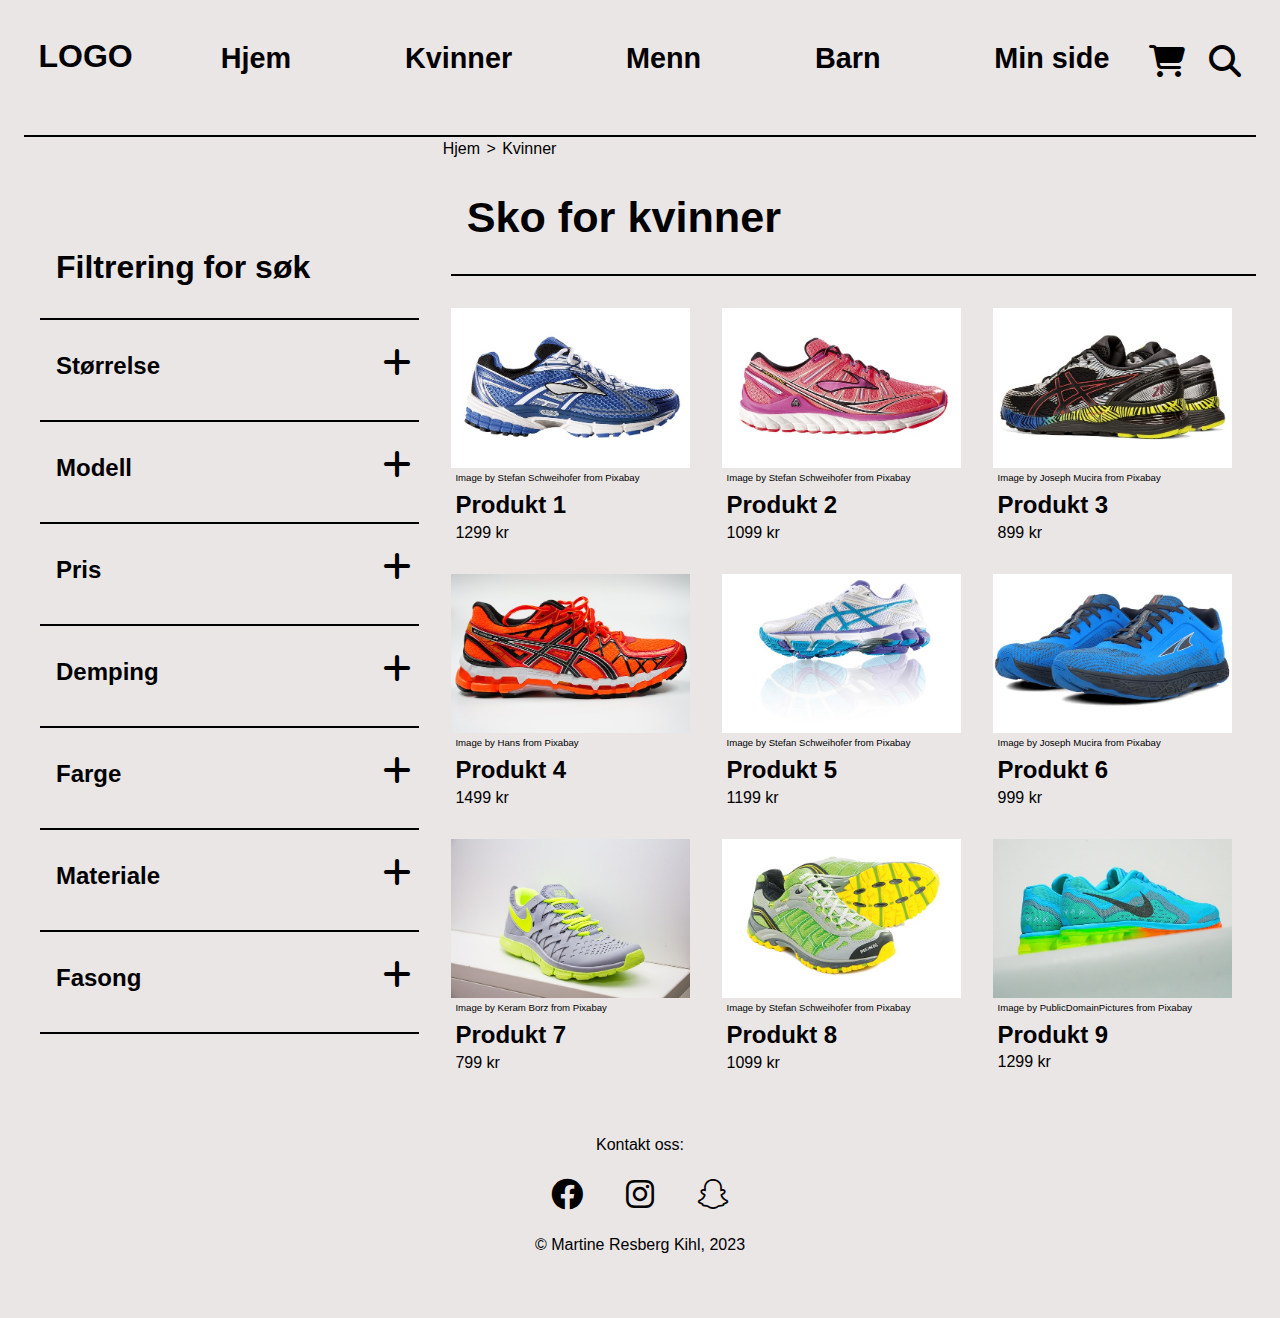
<file: kategori1.html>
<!DOCTYPE html>
<html lang="nb">
    <head>
        <meta name="viewport" content="width=device-width, initial-scale= 1.0">
        <meta charset="UTF-8">
        <title>Kategoriside Turskobutikken</title>
        <link href="css/font/css/fontawesome.css" rel="stylesheet">
        <link href="css/font/css/brands.css" rel="stylesheet">
        <link href="css/font/css/solid.css" rel="stylesheet">
        <link href="css/style.css" rel="stylesheet">
    </head>
    <body>
        <div id="grid-kategori-layout">
            <!--Headeren er lik på alle sidene.-->
            <header class="linje">
                <span>
                    <a href="index.html">LOGO</a>
                </span>
                <nav>
                    <ul class="navigasjonsliste">
                        <li><a href="#"><i class="fa-solid fa-magnifying-glass fa-2xl"></i></a></li>
                        <li class="handlekurv"><a href="#"><i class="fa-solid fa-cart-shopping fa-2xl"></i></a></li>
                        <li class="hamburger"><a href="#"><i id="hamburgerikon" class="fa-solid fa-bars fa-2xl"></i></a>
                            <ul class="menypunkter">
                                <li><a href="index.html">Hjem</a></li>
                                <li><a href="kategori1.html">Kvinner</a></li>
                                <li><a href="#">Menn</a></li>
                                <li><a href="#">Barn</a></li>
                                <li><a href="#">Min side</a></li>
                                <li id="handlekurv-tekst"><a href="#">Handlekurv</a></li>
                            </ul>
                        </li>
                    </ul>
                </nav>
            </header>
            <main>
                <section class="breadcrumb">
                    <a href="index.html">Hjem</a>
                    <p>></p>
                    <a href="kategori1.html">Kvinner</a>
                </section>
                <section>
                    <h1>Sko for kvinner</h1>
                    <article>
                        <a href="produkt.html"><img src="img/product-1.jpg" alt="En blå joggesko"></a>
                        <p class="bildekilde">Image by <a href="https://pixabay.com/no/users/stux-12364/?utm_source=link-attribution&utm_medium=referral&utm_campaign=image&utm_content=371625">Stefan Schweihofer</a> from <a href="https://pixabay.com/no//?utm_source=link-attribution&utm_medium=referral&utm_campaign=image&utm_content=371625">Pixabay</a></p>
                        <h2><a href="produkt.html">Produkt 1</a></h2>
                        <p>1299 kr</p>
                    </article>
                    <article>
                        <img src="img/product-2.jpg" alt="En rosa joggesko">
                        <p class="bildekilde">Image by <a href="https://pixabay.com/no/users/stux-12364/?utm_source=link-attribution&utm_medium=referral&utm_campaign=image&utm_content=371624">Stefan Schweihofer</a> from <a href="https://pixabay.com/no//?utm_source=link-attribution&utm_medium=referral&utm_campaign=image&utm_content=371624">Pixabay</a></p>
                        <h2>Produkt 2</h2>
                        <p>1099 kr</p>
                    </article>
                    <article>
                        <img src="img/product-3.jpg" alt="Et par grå, blå og gule joggesko">
                        <p class="bildekilde">Image by <a href="https://pixabay.com/users/webtechexperts-10518280/?utm_source=link-attribution&utm_medium=referral&utm_campaign=image&utm_content=5351330">Joseph Mucira</a> from <a href="https://pixabay.com//?utm_source=link-attribution&utm_medium=referral&utm_campaign=image&utm_content=5351330">Pixabay</a></p>
                        <h2>Produkt 3</h2>
                        <p>899 kr</p>
                    </article>
                    <article>
                        <img src="img/product-4.jpg" alt="En rød joggesko">
                        <p class="bildekilde">Image by <a href="https://pixabay.com/users/hans-2/?utm_source=link-attribution&utm_medium=referral&utm_campaign=image&utm_content=1024981">Hans</a> from <a href="https://pixabay.com//?utm_source=link-attribution&utm_medium=referral&utm_campaign=image&utm_content=1024981">Pixabay</a></p>
                        <h2>Produkt 4</h2>
                        <p>1499 kr</p>
                    </article>
                    <article>
                        <img src="img/product-5.jpg" alt="En blå og hvit joggesko">
                        <p class="bildekilde">Image by <a href="https://pixabay.com/users/stux-12364/?utm_source=link-attribution&utm_medium=referral&utm_campaign=image&utm_content=321199">Stefan Schweihofer</a> from <a href="https://pixabay.com//?utm_source=link-attribution&utm_medium=referral&utm_campaign=image&utm_content=321199">Pixabay</a></p>
                        <h2>Produkt 5</h2>
                        <p>1199 kr</p>
                    </article>
                    <article>
                        <img src="img/product-6.jpg" alt="Et par blå joggesko">
                        <p class="bildekilde">Image by <a href="https://pixabay.com/users/webtechexperts-10518280/?utm_source=link-attribution&utm_medium=referral&utm_campaign=image&utm_content=5351339">Joseph Mucira</a> from <a href="https://pixabay.com//?utm_source=link-attribution&utm_medium=referral&utm_campaign=image&utm_content=5351339">Pixabay</a></p>
                        <h2>Produkt 6</h2>
                        <p>999 kr</p>
                    </article>
                    <article>
                        <img src="img/product-7.jpg" alt="En grå og grønn joggesko">
                        <p class="bildekilde">Image by <a href="https://pixabay.com/users/keram-257754/?utm_source=link-attribution&utm_medium=referral&utm_campaign=image&utm_content=346986">Keram Borz</a> from <a href="https://pixabay.com//?utm_source=link-attribution&utm_medium=referral&utm_campaign=image&utm_content=346986">Pixabay</a></p>
                        <h2>Produkt 7</h2>
                        <p>799 kr</p>
                    </article>
                    <article>
                        <img src="img/product-8.jpg" alt="Et par grønne og gule joggesko">
                        <p class="bildekilde">Image by <a href="https://pixabay.com/users/stux-12364/?utm_source=link-attribution&utm_medium=referral&utm_campaign=image&utm_content=629643">Stefan Schweihofer</a> from <a href="https://pixabay.com//?utm_source=link-attribution&utm_medium=referral&utm_campaign=image&utm_content=629643">Pixabay</a></p>
                        <h2>Produkt 8</h2>
                        <p>1099 kr</p>
                    </article>
                    <article>
                        <img src="img/product-9.jpg" alt="Et par blå og grønne joggesko">
                        <p class="bildekilde">Image by <a href="https://pixabay.com/users/publicdomainpictures-14/?utm_source=link-attribution&utm_medium=referral&utm_campaign=image&utm_content=316449">PublicDomainPictures</a> from <a href="https://pixabay.com//?utm_source=link-attribution&utm_medium=referral&utm_campaign=image&utm_content=316449">Pixabay</a></p>
                        <h2>Produkt 9</h2>
                        <p>1299 kr</p>
                    </article>
                </section>
            </main>
            <!--Valgte å sette filter-seksjonen i en <aside>-tagg:-->
            <aside>
                <h3><i class="fa-solid fa-arrow-down-wide-short fa-2xl"></i></h3>
                <section id="filter-section">
                    <h3>Filtrering for søk</h3>
                    <article id="first-filter" class="linje">
                        <p>Størrelse</p>
                        <i class="fa-solid fa-plus fa-2xl"></i>
                    </article>
                    <article class="linje">
                        <p>Modell</p>
                        <i class="fa-solid fa-plus fa-2xl"></i>
                    </article>
                    <article class="linje">
                        <p>Pris</p>
                        <i class="fa-solid fa-plus fa-2xl"></i>
                    </article>
                    <article class="linje">
                        <p>Demping</p>
                        <i class="fa-solid fa-plus fa-2xl"></i>
                    </article>
                    <article class="linje">
                        <p>Farge</p>
                        <i class="fa-solid fa-plus fa-2xl"></i>
                    </article>
                    <article class="linje">
                        <p>Materiale</p>
                        <i class="fa-solid fa-plus fa-2xl"></i>
                    </article>
                    <article class="linje">
                        <p>Fasong</p>
                        <i class="fa-solid fa-plus fa-2xl"></i>
                    </article>
                </section>
            </aside>
            <footer>
                <p>Kontakt oss:</p>
                <ul>
                    <li><a href="https://www.facebook.com/"><i class="fa-brands fa-facebook fa-2xl"></i></a></li>
                    <li id="instagram"><a href="https://www.instagram.com/"><i class="fa-brands fa-instagram fa-2xl"></i></a></li>
                    <li><a href="https://www.snapchat.com/"><i class="fa-brands fa-snapchat fa-2xl"></i></a></li>
                </ul>
                <p>© Martine Resberg Kihl, 2023</p>
            </footer>
        </div>
        <script>
            let x = document.querySelector(".menypunkter")

            document.getElementById("hamburgerikon").addEventListener("click", (e)=>{
                if(x.className === "menypunkter") {
                    x.className += " responsive"
                } else {
                    x.className = "menypunkter"
                }
            })
        </script>
    </body>
</html>
</file>
<file: css/font/css/brands.css>
/*!
 * Font Awesome Free 6.4.2 by @fontawesome - https://fontawesome.com
 * License - https://fontawesome.com/license/free (Icons: CC BY 4.0, Fonts: SIL OFL 1.1, Code: MIT License)
 * Copyright 2023 Fonticons, Inc.
 */
:root, :host {
  --fa-style-family-brands: 'Font Awesome 6 Brands';
  --fa-font-brands: normal 400 1em/1 'Font Awesome 6 Brands'; }

@font-face {
  font-family: 'Font Awesome 6 Brands';
  font-style: normal;
  font-weight: 400;
  font-display: block;
  src: url("../webfonts/fa-brands-400.woff2") format("woff2"), url("../webfonts/fa-brands-400.ttf") format("truetype"); }

.fab,
.fa-brands {
  font-weight: 400; }

.fa-monero:before {
  content: "\f3d0"; }

.fa-hooli:before {
  content: "\f427"; }

.fa-yelp:before {
  content: "\f1e9"; }

.fa-cc-visa:before {
  content: "\f1f0"; }

.fa-lastfm:before {
  content: "\f202"; }

.fa-shopware:before {
  content: "\f5b5"; }

.fa-creative-commons-nc:before {
  content: "\f4e8"; }

.fa-aws:before {
  content: "\f375"; }

.fa-redhat:before {
  content: "\f7bc"; }

.fa-yoast:before {
  content: "\f2b1"; }

.fa-cloudflare:before {
  content: "\e07d"; }

.fa-ups:before {
  content: "\f7e0"; }

.fa-wpexplorer:before {
  content: "\f2de"; }

.fa-dyalog:before {
  content: "\f399"; }

.fa-bity:before {
  content: "\f37a"; }

.fa-stackpath:before {
  content: "\f842"; }

.fa-buysellads:before {
  content: "\f20d"; }

.fa-first-order:before {
  content: "\f2b0"; }

.fa-modx:before {
  content: "\f285"; }

.fa-guilded:before {
  content: "\e07e"; }

.fa-vnv:before {
  content: "\f40b"; }

.fa-square-js:before {
  content: "\f3b9"; }

.fa-js-square:before {
  content: "\f3b9"; }

.fa-microsoft:before {
  content: "\f3ca"; }

.fa-qq:before {
  content: "\f1d6"; }

.fa-orcid:before {
  content: "\f8d2"; }

.fa-java:before {
  content: "\f4e4"; }

.fa-invision:before {
  content: "\f7b0"; }

.fa-creative-commons-pd-alt:before {
  content: "\f4ed"; }

.fa-centercode:before {
  content: "\f380"; }

.fa-glide-g:before {
  content: "\f2a6"; }

.fa-drupal:before {
  content: "\f1a9"; }

.fa-hire-a-helper:before {
  content: "\f3b0"; }

.fa-creative-commons-by:before {
  content: "\f4e7"; }

.fa-unity:before {
  content: "\e049"; }

.fa-whmcs:before {
  content: "\f40d"; }

.fa-rocketchat:before {
  content: "\f3e8"; }

.fa-vk:before {
  content: "\f189"; }

.fa-untappd:before {
  content: "\f405"; }

.fa-mailchimp:before {
  content: "\f59e"; }

.fa-css3-alt:before {
  content: "\f38b"; }

.fa-square-reddit:before {
  content: "\f1a2"; }

.fa-reddit-square:before {
  content: "\f1a2"; }

.fa-vimeo-v:before {
  content: "\f27d"; }

.fa-contao:before {
  content: "\f26d"; }

.fa-square-font-awesome:before {
  content: "\e5ad"; }

.fa-deskpro:before {
  content: "\f38f"; }

.fa-sistrix:before {
  content: "\f3ee"; }

.fa-square-instagram:before {
  content: "\e055"; }

.fa-instagram-square:before {
  content: "\e055"; }

.fa-battle-net:before {
  content: "\f835"; }

.fa-the-red-yeti:before {
  content: "\f69d"; }

.fa-square-hacker-news:before {
  content: "\f3af"; }

.fa-hacker-news-square:before {
  content: "\f3af"; }

.fa-edge:before {
  content: "\f282"; }

.fa-threads:before {
  content: "\e618"; }

.fa-napster:before {
  content: "\f3d2"; }

.fa-square-snapchat:before {
  content: "\f2ad"; }

.fa-snapchat-square:before {
  content: "\f2ad"; }

.fa-google-plus-g:before {
  content: "\f0d5"; }

.fa-artstation:before {
  content: "\f77a"; }

.fa-markdown:before {
  content: "\f60f"; }

.fa-sourcetree:before {
  content: "\f7d3"; }

.fa-google-plus:before {
  content: "\f2b3"; }

.fa-diaspora:before {
  content: "\f791"; }

.fa-foursquare:before {
  content: "\f180"; }

.fa-stack-overflow:before {
  content: "\f16c"; }

.fa-github-alt:before {
  content: "\f113"; }

.fa-phoenix-squadron:before {
  content: "\f511"; }

.fa-pagelines:before {
  content: "\f18c"; }

.fa-algolia:before {
  content: "\f36c"; }

.fa-red-river:before {
  content: "\f3e3"; }

.fa-creative-commons-sa:before {
  content: "\f4ef"; }

.fa-safari:before {
  content: "\f267"; }

.fa-google:before {
  content: "\f1a0"; }

.fa-square-font-awesome-stroke:before {
  content: "\f35c"; }

.fa-font-awesome-alt:before {
  content: "\f35c"; }

.fa-atlassian:before {
  content: "\f77b"; }

.fa-linkedin-in:before {
  content: "\f0e1"; }

.fa-digital-ocean:before {
  content: "\f391"; }

.fa-nimblr:before {
  content: "\f5a8"; }

.fa-chromecast:before {
  content: "\f838"; }

.fa-evernote:before {
  content: "\f839"; }

.fa-hacker-news:before {
  content: "\f1d4"; }

.fa-creative-commons-sampling:before {
  content: "\f4f0"; }

.fa-adversal:before {
  content: "\f36a"; }

.fa-creative-commons:before {
  content: "\f25e"; }

.fa-watchman-monitoring:before {
  content: "\e087"; }

.fa-fonticons:before {
  content: "\f280"; }

.fa-weixin:before {
  content: "\f1d7"; }

.fa-shirtsinbulk:before {
  content: "\f214"; }

.fa-codepen:before {
  content: "\f1cb"; }

.fa-git-alt:before {
  content: "\f841"; }

.fa-lyft:before {
  content: "\f3c3"; }

.fa-rev:before {
  content: "\f5b2"; }

.fa-windows:before {
  content: "\f17a"; }

.fa-wizards-of-the-coast:before {
  content: "\f730"; }

.fa-square-viadeo:before {
  content: "\f2aa"; }

.fa-viadeo-square:before {
  content: "\f2aa"; }

.fa-meetup:before {
  content: "\f2e0"; }

.fa-centos:before {
  content: "\f789"; }

.fa-adn:before {
  content: "\f170"; }

.fa-cloudsmith:before {
  content: "\f384"; }

.fa-pied-piper-alt:before {
  content: "\f1a8"; }

.fa-square-dribbble:before {
  content: "\f397"; }

.fa-dribbble-square:before {
  content: "\f397"; }

.fa-codiepie:before {
  content: "\f284"; }

.fa-node:before {
  content: "\f419"; }

.fa-mix:before {
  content: "\f3cb"; }

.fa-steam:before {
  content: "\f1b6"; }

.fa-cc-apple-pay:before {
  content: "\f416"; }

.fa-scribd:before {
  content: "\f28a"; }

.fa-debian:before {
  content: "\e60b"; }

.fa-openid:before {
  content: "\f19b"; }

.fa-instalod:before {
  content: "\e081"; }

.fa-expeditedssl:before {
  content: "\f23e"; }

.fa-sellcast:before {
  content: "\f2da"; }

.fa-square-twitter:before {
  content: "\f081"; }

.fa-twitter-square:before {
  content: "\f081"; }

.fa-r-project:before {
  content: "\f4f7"; }

.fa-delicious:before {
  content: "\f1a5"; }

.fa-freebsd:before {
  content: "\f3a4"; }

.fa-vuejs:before {
  content: "\f41f"; }

.fa-accusoft:before {
  content: "\f369"; }

.fa-ioxhost:before {
  content: "\f208"; }

.fa-fonticons-fi:before {
  content: "\f3a2"; }

.fa-app-store:before {
  content: "\f36f"; }

.fa-cc-mastercard:before {
  content: "\f1f1"; }

.fa-itunes-note:before {
  content: "\f3b5"; }

.fa-golang:before {
  content: "\e40f"; }

.fa-kickstarter:before {
  content: "\f3bb"; }

.fa-grav:before {
  content: "\f2d6"; }

.fa-weibo:before {
  content: "\f18a"; }

.fa-uncharted:before {
  content: "\e084"; }

.fa-firstdraft:before {
  content: "\f3a1"; }

.fa-square-youtube:before {
  content: "\f431"; }

.fa-youtube-square:before {
  content: "\f431"; }

.fa-wikipedia-w:before {
  content: "\f266"; }

.fa-wpressr:before {
  content: "\f3e4"; }

.fa-rendact:before {
  content: "\f3e4"; }

.fa-angellist:before {
  content: "\f209"; }

.fa-galactic-republic:before {
  content: "\f50c"; }

.fa-nfc-directional:before {
  content: "\e530"; }

.fa-skype:before {
  content: "\f17e"; }

.fa-joget:before {
  content: "\f3b7"; }

.fa-fedora:before {
  content: "\f798"; }

.fa-stripe-s:before {
  content: "\f42a"; }

.fa-meta:before {
  content: "\e49b"; }

.fa-laravel:before {
  content: "\f3bd"; }

.fa-hotjar:before {
  content: "\f3b1"; }

.fa-bluetooth-b:before {
  content: "\f294"; }

.fa-sticker-mule:before {
  content: "\f3f7"; }

.fa-creative-commons-zero:before {
  content: "\f4f3"; }

.fa-hips:before {
  content: "\f452"; }

.fa-behance:before {
  content: "\f1b4"; }

.fa-reddit:before {
  content: "\f1a1"; }

.fa-discord:before {
  content: "\f392"; }

.fa-chrome:before {
  content: "\f268"; }

.fa-app-store-ios:before {
  content: "\f370"; }

.fa-cc-discover:before {
  content: "\f1f2"; }

.fa-wpbeginner:before {
  content: "\f297"; }

.fa-confluence:before {
  content: "\f78d"; }

.fa-mdb:before {
  content: "\f8ca"; }

.fa-dochub:before {
  content: "\f394"; }

.fa-accessible-icon:before {
  content: "\f368"; }

.fa-ebay:before {
  content: "\f4f4"; }

.fa-amazon:before {
  content: "\f270"; }

.fa-unsplash:before {
  content: "\e07c"; }

.fa-yarn:before {
  content: "\f7e3"; }

.fa-square-steam:before {
  content: "\f1b7"; }

.fa-steam-square:before {
  content: "\f1b7"; }

.fa-500px:before {
  content: "\f26e"; }

.fa-square-vimeo:before {
  content: "\f194"; }

.fa-vimeo-square:before {
  content: "\f194"; }

.fa-asymmetrik:before {
  content: "\f372"; }

.fa-font-awesome:before {
  content: "\f2b4"; }

.fa-font-awesome-flag:before {
  content: "\f2b4"; }

.fa-font-awesome-logo-full:before {
  content: "\f2b4"; }

.fa-gratipay:before {
  content: "\f184"; }

.fa-apple:before {
  content: "\f179"; }

.fa-hive:before {
  content: "\e07f"; }

.fa-gitkraken:before {
  content: "\f3a6"; }

.fa-keybase:before {
  content: "\f4f5"; }

.fa-apple-pay:before {
  content: "\f415"; }

.fa-padlet:before {
  content: "\e4a0"; }

.fa-amazon-pay:before {
  content: "\f42c"; }

.fa-square-github:before {
  content: "\f092"; }

.fa-github-square:before {
  content: "\f092"; }

.fa-stumbleupon:before {
  content: "\f1a4"; }

.fa-fedex:before {
  content: "\f797"; }

.fa-phoenix-framework:before {
  content: "\f3dc"; }

.fa-shopify:before {
  content: "\e057"; }

.fa-neos:before {
  content: "\f612"; }

.fa-square-threads:before {
  content: "\e619"; }

.fa-hackerrank:before {
  content: "\f5f7"; }

.fa-researchgate:before {
  content: "\f4f8"; }

.fa-swift:before {
  content: "\f8e1"; }

.fa-angular:before {
  content: "\f420"; }

.fa-speakap:before {
  content: "\f3f3"; }

.fa-angrycreative:before {
  content: "\f36e"; }

.fa-y-combinator:before {
  content: "\f23b"; }

.fa-empire:before {
  content: "\f1d1"; }

.fa-envira:before {
  content: "\f299"; }

.fa-square-gitlab:before {
  content: "\e5ae"; }

.fa-gitlab-square:before {
  content: "\e5ae"; }

.fa-studiovinari:before {
  content: "\f3f8"; }

.fa-pied-piper:before {
  content: "\f2ae"; }

.fa-wordpress:before {
  content: "\f19a"; }

.fa-product-hunt:before {
  content: "\f288"; }

.fa-firefox:before {
  content: "\f269"; }

.fa-linode:before {
  content: "\f2b8"; }

.fa-goodreads:before {
  content: "\f3a8"; }

.fa-square-odnoklassniki:before {
  content: "\f264"; }

.fa-odnoklassniki-square:before {
  content: "\f264"; }

.fa-jsfiddle:before {
  content: "\f1cc"; }

.fa-sith:before {
  content: "\f512"; }

.fa-themeisle:before {
  content: "\f2b2"; }

.fa-page4:before {
  content: "\f3d7"; }

.fa-hashnode:before {
  content: "\e499"; }

.fa-react:before {
  content: "\f41b"; }

.fa-cc-paypal:before {
  content: "\f1f4"; }

.fa-squarespace:before {
  content: "\f5be"; }

.fa-cc-stripe:before {
  content: "\f1f5"; }

.fa-creative-commons-share:before {
  content: "\f4f2"; }

.fa-bitcoin:before {
  content: "\f379"; }

.fa-keycdn:before {
  content: "\f3ba"; }

.fa-opera:before {
  content: "\f26a"; }

.fa-itch-io:before {
  content: "\f83a"; }

.fa-umbraco:before {
  content: "\f8e8"; }

.fa-galactic-senate:before {
  content: "\f50d"; }

.fa-ubuntu:before {
  content: "\f7df"; }

.fa-draft2digital:before {
  content: "\f396"; }

.fa-stripe:before {
  content: "\f429"; }

.fa-houzz:before {
  content: "\f27c"; }

.fa-gg:before {
  content: "\f260"; }

.fa-dhl:before {
  content: "\f790"; }

.fa-square-pinterest:before {
  content: "\f0d3"; }

.fa-pinterest-square:before {
  content: "\f0d3"; }

.fa-xing:before {
  content: "\f168"; }

.fa-blackberry:before {
  content: "\f37b"; }

.fa-creative-commons-pd:before {
  content: "\f4ec"; }

.fa-playstation:before {
  content: "\f3df"; }

.fa-quinscape:before {
  content: "\f459"; }

.fa-less:before {
  content: "\f41d"; }

.fa-blogger-b:before {
  content: "\f37d"; }

.fa-opencart:before {
  content: "\f23d"; }

.fa-vine:before {
  content: "\f1ca"; }

.fa-paypal:before {
  content: "\f1ed"; }

.fa-gitlab:before {
  content: "\f296"; }

.fa-typo3:before {
  content: "\f42b"; }

.fa-reddit-alien:before {
  content: "\f281"; }

.fa-yahoo:before {
  content: "\f19e"; }

.fa-dailymotion:before {
  content: "\e052"; }

.fa-affiliatetheme:before {
  content: "\f36b"; }

.fa-pied-piper-pp:before {
  content: "\f1a7"; }

.fa-bootstrap:before {
  content: "\f836"; }

.fa-odnoklassniki:before {
  content: "\f263"; }

.fa-nfc-symbol:before {
  content: "\e531"; }

.fa-ethereum:before {
  content: "\f42e"; }

.fa-speaker-deck:before {
  content: "\f83c"; }

.fa-creative-commons-nc-eu:before {
  content: "\f4e9"; }

.fa-patreon:before {
  content: "\f3d9"; }

.fa-avianex:before {
  content: "\f374"; }

.fa-ello:before {
  content: "\f5f1"; }

.fa-gofore:before {
  content: "\f3a7"; }

.fa-bimobject:before {
  content: "\f378"; }

.fa-facebook-f:before {
  content: "\f39e"; }

.fa-square-google-plus:before {
  content: "\f0d4"; }

.fa-google-plus-square:before {
  content: "\f0d4"; }

.fa-mandalorian:before {
  content: "\f50f"; }

.fa-first-order-alt:before {
  content: "\f50a"; }

.fa-osi:before {
  content: "\f41a"; }

.fa-google-wallet:before {
  content: "\f1ee"; }

.fa-d-and-d-beyond:before {
  content: "\f6ca"; }

.fa-periscope:before {
  content: "\f3da"; }

.fa-fulcrum:before {
  content: "\f50b"; }

.fa-cloudscale:before {
  content: "\f383"; }

.fa-forumbee:before {
  content: "\f211"; }

.fa-mizuni:before {
  content: "\f3cc"; }

.fa-schlix:before {
  content: "\f3ea"; }

.fa-square-xing:before {
  content: "\f169"; }

.fa-xing-square:before {
  content: "\f169"; }

.fa-bandcamp:before {
  content: "\f2d5"; }

.fa-wpforms:before {
  content: "\f298"; }

.fa-cloudversify:before {
  content: "\f385"; }

.fa-usps:before {
  content: "\f7e1"; }

.fa-megaport:before {
  content: "\f5a3"; }

.fa-magento:before {
  content: "\f3c4"; }

.fa-spotify:before {
  content: "\f1bc"; }

.fa-optin-monster:before {
  content: "\f23c"; }

.fa-fly:before {
  content: "\f417"; }

.fa-aviato:before {
  content: "\f421"; }

.fa-itunes:before {
  content: "\f3b4"; }

.fa-cuttlefish:before {
  content: "\f38c"; }

.fa-blogger:before {
  content: "\f37c"; }

.fa-flickr:before {
  content: "\f16e"; }

.fa-viber:before {
  content: "\f409"; }

.fa-soundcloud:before {
  content: "\f1be"; }

.fa-digg:before {
  content: "\f1a6"; }

.fa-tencent-weibo:before {
  content: "\f1d5"; }

.fa-symfony:before {
  content: "\f83d"; }

.fa-maxcdn:before {
  content: "\f136"; }

.fa-etsy:before {
  content: "\f2d7"; }

.fa-facebook-messenger:before {
  content: "\f39f"; }

.fa-audible:before {
  content: "\f373"; }

.fa-think-peaks:before {
  content: "\f731"; }

.fa-bilibili:before {
  content: "\e3d9"; }

.fa-erlang:before {
  content: "\f39d"; }

.fa-x-twitter:before {
  content: "\e61b"; }

.fa-cotton-bureau:before {
  content: "\f89e"; }

.fa-dashcube:before {
  content: "\f210"; }

.fa-42-group:before {
  content: "\e080"; }

.fa-innosoft:before {
  content: "\e080"; }

.fa-stack-exchange:before {
  content: "\f18d"; }

.fa-elementor:before {
  content: "\f430"; }

.fa-square-pied-piper:before {
  content: "\e01e"; }

.fa-pied-piper-square:before {
  content: "\e01e"; }

.fa-creative-commons-nd:before {
  content: "\f4eb"; }

.fa-palfed:before {
  content: "\f3d8"; }

.fa-superpowers:before {
  content: "\f2dd"; }

.fa-resolving:before {
  content: "\f3e7"; }

.fa-xbox:before {
  content: "\f412"; }

.fa-searchengin:before {
  content: "\f3eb"; }

.fa-tiktok:before {
  content: "\e07b"; }

.fa-square-facebook:before {
  content: "\f082"; }

.fa-facebook-square:before {
  content: "\f082"; }

.fa-renren:before {
  content: "\f18b"; }

.fa-linux:before {
  content: "\f17c"; }

.fa-glide:before {
  content: "\f2a5"; }

.fa-linkedin:before {
  content: "\f08c"; }

.fa-hubspot:before {
  content: "\f3b2"; }

.fa-deploydog:before {
  content: "\f38e"; }

.fa-twitch:before {
  content: "\f1e8"; }

.fa-ravelry:before {
  content: "\f2d9"; }

.fa-mixer:before {
  content: "\e056"; }

.fa-square-lastfm:before {
  content: "\f203"; }

.fa-lastfm-square:before {
  content: "\f203"; }

.fa-vimeo:before {
  content: "\f40a"; }

.fa-mendeley:before {
  content: "\f7b3"; }

.fa-uniregistry:before {
  content: "\f404"; }

.fa-figma:before {
  content: "\f799"; }

.fa-creative-commons-remix:before {
  content: "\f4ee"; }

.fa-cc-amazon-pay:before {
  content: "\f42d"; }

.fa-dropbox:before {
  content: "\f16b"; }

.fa-instagram:before {
  content: "\f16d"; }

.fa-cmplid:before {
  content: "\e360"; }

.fa-facebook:before {
  content: "\f09a"; }

.fa-gripfire:before {
  content: "\f3ac"; }

.fa-jedi-order:before {
  content: "\f50e"; }

.fa-uikit:before {
  content: "\f403"; }

.fa-fort-awesome-alt:before {
  content: "\f3a3"; }

.fa-phabricator:before {
  content: "\f3db"; }

.fa-ussunnah:before {
  content: "\f407"; }

.fa-earlybirds:before {
  content: "\f39a"; }

.fa-trade-federation:before {
  content: "\f513"; }

.fa-autoprefixer:before {
  content: "\f41c"; }

.fa-whatsapp:before {
  content: "\f232"; }

.fa-slideshare:before {
  content: "\f1e7"; }

.fa-google-play:before {
  content: "\f3ab"; }

.fa-viadeo:before {
  content: "\f2a9"; }

.fa-line:before {
  content: "\f3c0"; }

.fa-google-drive:before {
  content: "\f3aa"; }

.fa-servicestack:before {
  content: "\f3ec"; }

.fa-simplybuilt:before {
  content: "\f215"; }

.fa-bitbucket:before {
  content: "\f171"; }

.fa-imdb:before {
  content: "\f2d8"; }

.fa-deezer:before {
  content: "\e077"; }

.fa-raspberry-pi:before {
  content: "\f7bb"; }

.fa-jira:before {
  content: "\f7b1"; }

.fa-docker:before {
  content: "\f395"; }

.fa-screenpal:before {
  content: "\e570"; }

.fa-bluetooth:before {
  content: "\f293"; }

.fa-gitter:before {
  content: "\f426"; }

.fa-d-and-d:before {
  content: "\f38d"; }

.fa-microblog:before {
  content: "\e01a"; }

.fa-cc-diners-club:before {
  content: "\f24c"; }

.fa-gg-circle:before {
  content: "\f261"; }

.fa-pied-piper-hat:before {
  content: "\f4e5"; }

.fa-kickstarter-k:before {
  content: "\f3bc"; }

.fa-yandex:before {
  content: "\f413"; }

.fa-readme:before {
  content: "\f4d5"; }

.fa-html5:before {
  content: "\f13b"; }

.fa-sellsy:before {
  content: "\f213"; }

.fa-sass:before {
  content: "\f41e"; }

.fa-wirsindhandwerk:before {
  content: "\e2d0"; }

.fa-wsh:before {
  content: "\e2d0"; }

.fa-buromobelexperte:before {
  content: "\f37f"; }

.fa-salesforce:before {
  content: "\f83b"; }

.fa-octopus-deploy:before {
  content: "\e082"; }

.fa-medapps:before {
  content: "\f3c6"; }

.fa-ns8:before {
  content: "\f3d5"; }

.fa-pinterest-p:before {
  content: "\f231"; }

.fa-apper:before {
  content: "\f371"; }

.fa-fort-awesome:before {
  content: "\f286"; }

.fa-waze:before {
  content: "\f83f"; }

.fa-cc-jcb:before {
  content: "\f24b"; }

.fa-snapchat:before {
  content: "\f2ab"; }

.fa-snapchat-ghost:before {
  content: "\f2ab"; }

.fa-fantasy-flight-games:before {
  content: "\f6dc"; }

.fa-rust:before {
  content: "\e07a"; }

.fa-wix:before {
  content: "\f5cf"; }

.fa-square-behance:before {
  content: "\f1b5"; }

.fa-behance-square:before {
  content: "\f1b5"; }

.fa-supple:before {
  content: "\f3f9"; }

.fa-rebel:before {
  content: "\f1d0"; }

.fa-css3:before {
  content: "\f13c"; }

.fa-staylinked:before {
  content: "\f3f5"; }

.fa-kaggle:before {
  content: "\f5fa"; }

.fa-space-awesome:before {
  content: "\e5ac"; }

.fa-deviantart:before {
  content: "\f1bd"; }

.fa-cpanel:before {
  content: "\f388"; }

.fa-goodreads-g:before {
  content: "\f3a9"; }

.fa-square-git:before {
  content: "\f1d2"; }

.fa-git-square:before {
  content: "\f1d2"; }

.fa-square-tumblr:before {
  content: "\f174"; }

.fa-tumblr-square:before {
  content: "\f174"; }

.fa-trello:before {
  content: "\f181"; }

.fa-creative-commons-nc-jp:before {
  content: "\f4ea"; }

.fa-get-pocket:before {
  content: "\f265"; }

.fa-perbyte:before {
  content: "\e083"; }

.fa-grunt:before {
  content: "\f3ad"; }

.fa-weebly:before {
  content: "\f5cc"; }

.fa-connectdevelop:before {
  content: "\f20e"; }

.fa-leanpub:before {
  content: "\f212"; }

.fa-black-tie:before {
  content: "\f27e"; }

.fa-themeco:before {
  content: "\f5c6"; }

.fa-python:before {
  content: "\f3e2"; }

.fa-android:before {
  content: "\f17b"; }

.fa-bots:before {
  content: "\e340"; }

.fa-free-code-camp:before {
  content: "\f2c5"; }

.fa-hornbill:before {
  content: "\f592"; }

.fa-js:before {
  content: "\f3b8"; }

.fa-ideal:before {
  content: "\e013"; }

.fa-git:before {
  content: "\f1d3"; }

.fa-dev:before {
  content: "\f6cc"; }

.fa-sketch:before {
  content: "\f7c6"; }

.fa-yandex-international:before {
  content: "\f414"; }

.fa-cc-amex:before {
  content: "\f1f3"; }

.fa-uber:before {
  content: "\f402"; }

.fa-github:before {
  content: "\f09b"; }

.fa-php:before {
  content: "\f457"; }

.fa-alipay:before {
  content: "\f642"; }

.fa-youtube:before {
  content: "\f167"; }

.fa-skyatlas:before {
  content: "\f216"; }

.fa-firefox-browser:before {
  content: "\e007"; }

.fa-replyd:before {
  content: "\f3e6"; }

.fa-suse:before {
  content: "\f7d6"; }

.fa-jenkins:before {
  content: "\f3b6"; }

.fa-twitter:before {
  content: "\f099"; }

.fa-rockrms:before {
  content: "\f3e9"; }

.fa-pinterest:before {
  content: "\f0d2"; }

.fa-buffer:before {
  content: "\f837"; }

.fa-npm:before {
  content: "\f3d4"; }

.fa-yammer:before {
  content: "\f840"; }

.fa-btc:before {
  content: "\f15a"; }

.fa-dribbble:before {
  content: "\f17d"; }

.fa-stumbleupon-circle:before {
  content: "\f1a3"; }

.fa-internet-explorer:before {
  content: "\f26b"; }

.fa-stubber:before {
  content: "\e5c7"; }

.fa-telegram:before {
  content: "\f2c6"; }

.fa-telegram-plane:before {
  content: "\f2c6"; }

.fa-old-republic:before {
  content: "\f510"; }

.fa-odysee:before {
  content: "\e5c6"; }

.fa-square-whatsapp:before {
  content: "\f40c"; }

.fa-whatsapp-square:before {
  content: "\f40c"; }

.fa-node-js:before {
  content: "\f3d3"; }

.fa-edge-legacy:before {
  content: "\e078"; }

.fa-slack:before {
  content: "\f198"; }

.fa-slack-hash:before {
  content: "\f198"; }

.fa-medrt:before {
  content: "\f3c8"; }

.fa-usb:before {
  content: "\f287"; }

.fa-tumblr:before {
  content: "\f173"; }

.fa-vaadin:before {
  content: "\f408"; }

.fa-quora:before {
  content: "\f2c4"; }

.fa-square-x-twitter:before {
  content: "\e61a"; }

.fa-reacteurope:before {
  content: "\f75d"; }

.fa-medium:before {
  content: "\f23a"; }

.fa-medium-m:before {
  content: "\f23a"; }

.fa-amilia:before {
  content: "\f36d"; }

.fa-mixcloud:before {
  content: "\f289"; }

.fa-flipboard:before {
  content: "\f44d"; }

.fa-viacoin:before {
  content: "\f237"; }

.fa-critical-role:before {
  content: "\f6c9"; }

.fa-sitrox:before {
  content: "\e44a"; }

.fa-discourse:before {
  content: "\f393"; }

.fa-joomla:before {
  content: "\f1aa"; }

.fa-mastodon:before {
  content: "\f4f6"; }

.fa-airbnb:before {
  content: "\f834"; }

.fa-wolf-pack-battalion:before {
  content: "\f514"; }

.fa-buy-n-large:before {
  content: "\f8a6"; }

.fa-gulp:before {
  content: "\f3ae"; }

.fa-creative-commons-sampling-plus:before {
  content: "\f4f1"; }

.fa-strava:before {
  content: "\f428"; }

.fa-ember:before {
  content: "\f423"; }

.fa-canadian-maple-leaf:before {
  content: "\f785"; }

.fa-teamspeak:before {
  content: "\f4f9"; }

.fa-pushed:before {
  content: "\f3e1"; }

.fa-wordpress-simple:before {
  content: "\f411"; }

.fa-nutritionix:before {
  content: "\f3d6"; }

.fa-wodu:before {
  content: "\e088"; }

.fa-google-pay:before {
  content: "\e079"; }

.fa-intercom:before {
  content: "\f7af"; }

.fa-zhihu:before {
  content: "\f63f"; }

.fa-korvue:before {
  content: "\f42f"; }

.fa-pix:before {
  content: "\e43a"; }

.fa-steam-symbol:before {
  content: "\f3f6"; }
</file>
<file: css/font/css/solid.css>
/*!
 * Font Awesome Free 6.4.2 by @fontawesome - https://fontawesome.com
 * License - https://fontawesome.com/license/free (Icons: CC BY 4.0, Fonts: SIL OFL 1.1, Code: MIT License)
 * Copyright 2023 Fonticons, Inc.
 */
:root, :host {
  --fa-style-family-classic: 'Font Awesome 6 Free';
  --fa-font-solid: normal 900 1em/1 'Font Awesome 6 Free'; }

@font-face {
  font-family: 'Font Awesome 6 Free';
  font-style: normal;
  font-weight: 900;
  font-display: block;
  src: url("../webfonts/fa-solid-900.woff2") format("woff2"), url("../webfonts/fa-solid-900.ttf") format("truetype"); }

.fas,
.fa-solid {
  font-weight: 900; }
</file>
<file: css/style.css>
@charset "UTF-8";
* {
  box-sizing: border-box;
}

/*Litt generelle kommentarer:
- Noen av fontawesome.com-filene kloner seg selv og legger seg utenfor CSS-mappa. Jeg har prøvd å slette dem, siden de samme filene ligger inne i font-mappa, men de dukker opp igjen med en gang jeg går inn i stilarket mitt.
- Jeg lagde en egen mappe til video, ettersom jeg har en video-loop på forsiden min. Jeg ville skille mellom video og bilder, som var grunnen til at jeg lagde en egen mappe. Håper det er greit, selv om det blir en ekstra mappe i prosjektet.
- Jeg har først og fremst brukt HTML- og CSS-filene vi har kodet sammen i forelesningene i Webutvikling som inspirasjon til oppsettet mitt, både i HTML og i CSS. Jeg velger å skrive dette her, i stedet for å skrive det overalt i koden min, for minimere rot og støy i koden.
- I de tilfellene hvor jeg har funnet tips til kode et annet sted enn i noen av kodefilene vi har satt opp i forelesning, har jeg lagt ved link til disse sidene på de aktuelle stedene.
- Jeg lagde et fellesoppsett i SCSS for de komponentene som skulle være helt like på alle de tre sidene (header-oppsett og footer-oppsett). Disse er plassert øverst i SCSS-koden og @extend-a til hver av sidene.
- Jeg vil kanskje anbefale å lese/se gjennom koden i SCSS-filen, ettersom det er her jeg faktisk har kodet, og jeg selv i hvertfall opplevde den som mer oversiktlig enn den genererte CSS-filen.
- Ettersom wireframe-designet mitt var noe komplekst for en nybegynner, har jeg gjort noen små endringer, som feks å fjerne slide-funksjoner. Endringene er små, så nettsidene har for det meste det samme designet som wireframesene*/
.header-oppsett, body #grid-produkt-layout, body #grid-kategori-layout, body .grid-hovedlayout {
  /*Oppsett for headeren, som jeg gjenbruker på alle sidene. Den er utformet for mobil, med media queries slik at den endrer seg når skjermen blir større:*/
}
.header-oppsett header, body #grid-produkt-layout header, body #grid-kategori-layout header, body .grid-hovedlayout header {
  grid-area: header;
  display: flex;
  align-items: baseline;
  width: 100%;
  justify-content: space-between;
}
.header-oppsett header span a, body #grid-produkt-layout header span a, body #grid-kategori-layout header span a, body .grid-hovedlayout header span a {
  text-decoration: none;
  font-size: 2rem;
  font-weight: 800;
  color: #000;
}
.header-oppsett header nav .navigasjonsliste, body #grid-produkt-layout header nav .navigasjonsliste, body #grid-kategori-layout header nav .navigasjonsliste, body .grid-hovedlayout header nav .navigasjonsliste {
  display: flex;
  gap: 1.5rem;
  list-style: none;
  color: #000;
}
.header-oppsett header nav .navigasjonsliste .handlekurv, body #grid-produkt-layout header nav .navigasjonsliste .handlekurv, body #grid-kategori-layout header nav .navigasjonsliste .handlekurv, body .grid-hovedlayout header nav .navigasjonsliste .handlekurv {
  display: none;
}
.header-oppsett header nav .navigasjonsliste .hamburger, body #grid-produkt-layout header nav .navigasjonsliste .hamburger, body #grid-kategori-layout header nav .navigasjonsliste .hamburger, body .grid-hovedlayout header nav .navigasjonsliste .hamburger {
  display: flex;
  flex-wrap: wrap;
  gap: 1rem;
  position: relative;
}
.header-oppsett header nav .navigasjonsliste .hamburger a, body #grid-produkt-layout header nav .navigasjonsliste .hamburger a, body #grid-kategori-layout header nav .navigasjonsliste .hamburger a, body .grid-hovedlayout header nav .navigasjonsliste .hamburger a {
  padding: 0 0 1rem 0;
}
.header-oppsett header nav .navigasjonsliste .hamburger .menypunkter, body #grid-produkt-layout header nav .navigasjonsliste .hamburger .menypunkter, body #grid-kategori-layout header nav .navigasjonsliste .hamburger .menypunkter, body .grid-hovedlayout header nav .navigasjonsliste .hamburger .menypunkter {
  display: none;
  font-size: 1rem;
  font-weight: 600;
  padding: 0;
  margin: 1rem 0;
  z-index: 50;
}
.header-oppsett header nav .navigasjonsliste .hamburger .menypunkter li, body #grid-produkt-layout header nav .navigasjonsliste .hamburger .menypunkter li, body #grid-kategori-layout header nav .navigasjonsliste .hamburger .menypunkter li, body .grid-hovedlayout header nav .navigasjonsliste .hamburger .menypunkter li {
  list-style: none;
}
.header-oppsett header nav .navigasjonsliste .hamburger .menypunkter li:hover, body #grid-produkt-layout header nav .navigasjonsliste .hamburger .menypunkter li:hover, body #grid-kategori-layout header nav .navigasjonsliste .hamburger .menypunkter li:hover, body .grid-hovedlayout header nav .navigasjonsliste .hamburger .menypunkter li:hover {
  text-decoration: underline;
}
.header-oppsett header nav .navigasjonsliste .hamburger .menypunkter a, body #grid-produkt-layout header nav .navigasjonsliste .hamburger .menypunkter a, body #grid-kategori-layout header nav .navigasjonsliste .hamburger .menypunkter a, body .grid-hovedlayout header nav .navigasjonsliste .hamburger .menypunkter a {
  text-decoration: none;
}
.header-oppsett header nav .navigasjonsliste .hamburger .responsive, body #grid-produkt-layout header nav .navigasjonsliste .hamburger .responsive, body #grid-kategori-layout header nav .navigasjonsliste .hamburger .responsive, body .grid-hovedlayout header nav .navigasjonsliste .hamburger .responsive {
  display: flex;
  flex-direction: column;
  position: absolute;
  background-color: #575454;
  margin: 0;
  padding: 0.5rem;
  top: 40px;
  right: 0;
}
.header-oppsett header nav .navigasjonsliste .hamburger .responsive li :hover, body #grid-produkt-layout header nav .navigasjonsliste .hamburger .responsive li :hover, body #grid-kategori-layout header nav .navigasjonsliste .hamburger .responsive li :hover, body .grid-hovedlayout header nav .navigasjonsliste .hamburger .responsive li :hover {
  text-decoration: underline;
}
.header-oppsett header nav .navigasjonsliste .hamburger .responsive a, body #grid-produkt-layout header nav .navigasjonsliste .hamburger .responsive a, body #grid-kategori-layout header nav .navigasjonsliste .hamburger .responsive a, body .grid-hovedlayout header nav .navigasjonsliste .hamburger .responsive a {
  display: inline-block;
  padding: 0.3rem;
  color: #ffffff;
}
@media only screen and (min-width: 800px) {
  .header-oppsett header, body #grid-produkt-layout header, body #grid-kategori-layout header, body .grid-hovedlayout header {
    justify-content: center;
    padding: 0 0 3rem 0;
  }
  .header-oppsett header nav, body #grid-produkt-layout header nav, body #grid-kategori-layout header nav, body .grid-hovedlayout header nav {
    width: 90%;
  }
  .header-oppsett header nav .navigasjonsliste, body #grid-produkt-layout header nav .navigasjonsliste, body #grid-kategori-layout header nav .navigasjonsliste, body .grid-hovedlayout header nav .navigasjonsliste {
    flex-flow: row-reverse;
    align-items: baseline;
    width: 100%;
    justify-content: space-between;
  }
  .header-oppsett header nav .navigasjonsliste .handlekurv, body #grid-produkt-layout header nav .navigasjonsliste .handlekurv, body #grid-kategori-layout header nav .navigasjonsliste .handlekurv, body .grid-hovedlayout header nav .navigasjonsliste .handlekurv {
    display: block;
  }
  .header-oppsett header nav .navigasjonsliste .hamburger, body #grid-produkt-layout header nav .navigasjonsliste .hamburger, body #grid-kategori-layout header nav .navigasjonsliste .hamburger, body .grid-hovedlayout header nav .navigasjonsliste .hamburger {
    width: 90%;
    height: 35px;
    padding: 0 1rem 0 1rem;
  }
  .header-oppsett header nav .navigasjonsliste .hamburger #hamburgerikon, body #grid-produkt-layout header nav .navigasjonsliste .hamburger #hamburgerikon, body #grid-kategori-layout header nav .navigasjonsliste .hamburger #hamburgerikon, body .grid-hovedlayout header nav .navigasjonsliste .hamburger #hamburgerikon {
    display: none;
  }
  .header-oppsett header nav .navigasjonsliste .hamburger .menypunkter, body #grid-produkt-layout header nav .navigasjonsliste .hamburger .menypunkter, body #grid-kategori-layout header nav .navigasjonsliste .hamburger .menypunkter, body .grid-hovedlayout header nav .navigasjonsliste .hamburger .menypunkter {
    display: flex;
    justify-content: space-between;
    position: absolute;
    width: 100%;
    margin: 0;
    top: 10px;
    padding: 0 2rem 0 2rem;
  }
  .header-oppsett header nav .navigasjonsliste .hamburger .menypunkter li, body #grid-produkt-layout header nav .navigasjonsliste .hamburger .menypunkter li, body #grid-kategori-layout header nav .navigasjonsliste .hamburger .menypunkter li, body .grid-hovedlayout header nav .navigasjonsliste .hamburger .menypunkter li {
    list-style: none;
    font-size: 1.8rem;
  }
  .header-oppsett header nav .navigasjonsliste .hamburger .menypunkter li a, body #grid-produkt-layout header nav .navigasjonsliste .hamburger .menypunkter li a, body #grid-kategori-layout header nav .navigasjonsliste .hamburger .menypunkter li a, body .grid-hovedlayout header nav .navigasjonsliste .hamburger .menypunkter li a {
    color: #000;
  }
  .header-oppsett header nav .navigasjonsliste .hamburger .menypunkter #handlekurv-tekst, body #grid-produkt-layout header nav .navigasjonsliste .hamburger .menypunkter #handlekurv-tekst, body #grid-kategori-layout header nav .navigasjonsliste .hamburger .menypunkter #handlekurv-tekst, body .grid-hovedlayout header nav .navigasjonsliste .hamburger .menypunkter #handlekurv-tekst {
    display: none;
  }
  .header-oppsett header nav .navigasjonsliste .hamburger .responsive, body #grid-produkt-layout header nav .navigasjonsliste .hamburger .responsive, body #grid-kategori-layout header nav .navigasjonsliste .hamburger .responsive, body .grid-hovedlayout header nav .navigasjonsliste .hamburger .responsive {
    display: flex;
    flex-direction: row;
    background-color: #eae6e6;
    margin: 0;
    padding: 0.5rem;
    top: 5px;
    right: 0;
  }
  .header-oppsett header nav .navigasjonsliste .hamburger .responsive a, body #grid-produkt-layout header nav .navigasjonsliste .hamburger .responsive a, body #grid-kategori-layout header nav .navigasjonsliste .hamburger .responsive a, body .grid-hovedlayout header nav .navigasjonsliste .hamburger .responsive a {
    display: inline-block;
    padding: 0.3rem;
    color: #000000;
  }
}

.footer-oppsett, body #grid-produkt-layout footer, body #grid-kategori-layout footer, body .grid-hovedlayout footer {
  /*Oppsett for footer, som jeg gjenbruker på alle sidene. Den er utviklet for mobil, men med flex slik at den tilpasser seg skjermstørrelsen når skjermen blir større:*/
  display: flex;
  flex-direction: column;
  align-items: center;
  margin: 2rem 0;
}
.footer-oppsett ul, body #grid-produkt-layout footer ul, body #grid-kategori-layout footer ul, body .grid-hovedlayout footer ul {
  display: flex;
  flex-direction: row;
  padding: 0;
  width: 30%;
  justify-content: center;
}
.footer-oppsett ul li, body #grid-produkt-layout footer ul li, body #grid-kategori-layout footer ul li, body .grid-hovedlayout footer ul li {
  list-style: none;
}
.footer-oppsett ul li a, body #grid-produkt-layout footer ul li a, body #grid-kategori-layout footer ul li a, body .grid-hovedlayout footer ul li a {
  list-style: none;
  color: #000;
  padding: 0.5rem;
}
.footer-oppsett ul li a .fa-brands:hover, body #grid-produkt-layout footer ul li a .fa-brands:hover, body #grid-kategori-layout footer ul li a .fa-brands:hover, body .grid-hovedlayout footer ul li a .fa-brands:hover {
  /*Jeg fant tips til hvordan man kan gjøre fontawesome-ikoner større når man hovrer over dem,
  og brukte den første foreslåtte løsningen fra denne siden: https://stackoverflow.com/questions/35566603/make-font-awesome-icon-size-increase-on-mouseover*/
  font-size: 3.5rem;
  transition: 0.5s ease-out;
}
.footer-oppsett ul #instagram, body #grid-produkt-layout footer ul #instagram, body #grid-kategori-layout footer ul #instagram, body .grid-hovedlayout footer ul #instagram {
  padding: 0 1.7rem;
}

/*Oppsett inne i body for sidene starter her. Har brukt @extend for å legge inn header-oppsett og footer-oppsett på hver av sidene, for å unngå å skrive samme kode tre ganger.*/
body {
  background-color: #eae6e6;
  font-family: Arial, Helvetica, sans-serif;
}
body .grid-hovedlayout {
  /*Forside mobil: Grid til hovedkomponentene (header, main og footer)*/
  display: grid;
  grid-template-columns: 1fr;
  grid-template-rows: repeat(3, auto);
  grid-template-areas: "header" "main" "footer";
}
body .grid-hovedlayout main {
  grid-area: main;
}
body .grid-hovedlayout main #grid-forside {
  /*Forside mobil: Grid til hovedkomponentene inne i main (fire forskjellige <section> med hver sin #id).
  Jeg ville bruke grid på denne måten for å få testet ut grid litt mer, og siden det virket ut som en god løsning
  for å få nettsiden til å utforme seg på den måten jeg har designet i wireframes. Ann-Charlott sa også at det gikk
  fint å bruke to grids på én side, så lenge jeg holder god kontroll over de:*/
  display: grid;
  grid-template-columns: 1fr;
  grid-template-rows: repeat(4, auto);
}
body .grid-hovedlayout main #grid-forside #videosnutt {
  grid-column-start: 1;
  grid-column-end: 2;
  grid-row-start: 1;
  grid-row-end: 2;
}
body .grid-hovedlayout main #grid-forside #videosnutt article {
  display: flex;
  flex-direction: column;
  padding: 1rem;
}
body .grid-hovedlayout main #grid-forside #videosnutt article #video {
  width: 100%;
}
body .grid-hovedlayout main #grid-forside #produkt {
  grid-column-start: 1;
  grid-column-end: 2;
  grid-row-start: 2;
  grid-row-end: 3;
  display: flex;
}
body .grid-hovedlayout main #grid-forside #produkt article {
  padding: 1rem;
  width: 50%;
  display: flex;
  flex-direction: column;
  align-items: center;
}
body .grid-hovedlayout main #grid-forside #produkt article img {
  width: 100%;
}
body .grid-hovedlayout main #grid-forside #produkt article h2 {
  margin: 0 0 0.3rem 0.3rem;
}
body .grid-hovedlayout main #grid-forside #produkt article h2 a {
  text-decoration: none;
  color: #000;
}
body .grid-hovedlayout main #grid-forside #produkt article h2 a:hover {
  text-decoration: underline;
}
body .grid-hovedlayout main #grid-forside #produkt article p {
  margin: 0 0 0.5rem 0.3rem;
}
body .grid-hovedlayout main #grid-forside #nyheter {
  grid-column-start: 1;
  grid-column-end: 2;
  grid-row-start: 3;
  grid-row-end: 4;
}
body .grid-hovedlayout main #grid-forside #nyheter article {
  padding: 1rem;
  display: flex;
  flex-direction: column;
  align-items: center;
}
body .grid-hovedlayout main #grid-forside #nyheter article img {
  width: 100%;
}
body .grid-hovedlayout main #grid-forside #nyheter article h2 {
  margin: 0.4rem 0 0.3rem 0.3rem;
}
body .grid-hovedlayout main #grid-forside #nyheter article h2 a {
  text-decoration: none;
  color: #000;
}
body .grid-hovedlayout main #grid-forside #nyheter article h2 a:hover {
  text-decoration: underline;
}
body .grid-hovedlayout main #grid-forside #kategorier {
  grid-column-start: 1;
  grid-column-end: 2;
  grid-row-start: 4;
  grid-row-end: 5;
  display: flex;
}
body .grid-hovedlayout main #grid-forside #kategorier article {
  padding: 1rem;
  display: flex;
  flex-direction: column;
  align-items: center;
}
body .grid-hovedlayout main #grid-forside #kategorier article img {
  width: 100%;
}
body .grid-hovedlayout main #grid-forside #kategorier article h2 {
  margin: 0.4rem 0 0.3rem 0.3rem;
}
body .grid-hovedlayout main #grid-forside #kategorier article h2 a {
  text-decoration: none;
  color: #000;
}
body .grid-hovedlayout main #grid-forside #kategorier article h2 a:hover {
  text-decoration: underline;
}
@media only screen and (min-width: 700px) {
  body .grid-hovedlayout main #grid-forside {
    /*Forside desktop: Grid til hovedkomponentene inne i main (fire forskjellige <section> med hver sin #id)*/
    display: grid;
    grid-template-columns: 1fr 1fr 1fr 1fr;
    grid-template-rows: repeat(4, auto);
    padding: 2rem 0 0 0;
  }
  body .grid-hovedlayout main #grid-forside #videosnutt {
    grid-column-start: 3;
    grid-column-end: 5;
    grid-row-start: 1;
    grid-row-end: 3;
  }
  body .grid-hovedlayout main #grid-forside #produkt {
    grid-column-start: 1;
    grid-column-end: 3;
    grid-row-start: 1;
    grid-row-end: 3;
  }
  body .grid-hovedlayout main #grid-forside #nyheter {
    grid-column-start: 1;
    grid-column-end: 3;
    grid-row-start: 3;
    grid-row-end: 5;
  }
  body .grid-hovedlayout main #grid-forside #kategorier {
    grid-column-start: 3;
    grid-column-end: 5;
    grid-row-start: 3;
    grid-row-end: 5;
  }
}
body .grid-hovedlayout footer {
  grid-area: footer;
}
@media only screen and (min-width: 700px) {
  body .grid-hovedlayout {
    /*Forside desktop: Grid til hovedkomponentene i body (header, main og footer) når skjermen blir større*/
    grid-template-columns: 1fr 1fr 1fr;
    grid-template-rows: repeat(3, auto);
    margin: 1rem;
  }
  body .grid-hovedlayout header {
    grid-column-start: 1;
    grid-column-end: 4;
    grid-row-start: 1;
    grid-row-end: 2;
  }
  body .grid-hovedlayout main {
    grid-column-start: 1;
    grid-column-end: 4;
    grid-row-start: 2;
    grid-row-end: 3;
  }
  body .grid-hovedlayout footer {
    grid-column-start: 1;
    grid-column-end: 4;
    grid-row-start: 3;
    grid-row-end: 4;
  }
}
body #grid-kategori-layout {
  /*Kategoriside mobil: Grid til hovedkomponentene (header, aside, main og footer)*/
  display: grid;
  grid-template-columns: 1fr;
  grid-template-rows: repeat(4, auto);
  grid-template-areas: "header" "aside" "main" "footer";
}
body #grid-kategori-layout main {
  grid-area: main;
}
body #grid-kategori-layout main section {
  display: flex;
  width: 100%;
  flex-wrap: wrap;
}
body #grid-kategori-layout main section h1 {
  width: 100%;
  font-size: 2.7rem;
  margin: 0 0 1rem 0;
}
body #grid-kategori-layout main section article {
  padding: 1rem;
  width: 50%;
}
body #grid-kategori-layout main section article img {
  width: 100%;
}
body #grid-kategori-layout main section article h2 {
  margin: 0.5rem 0 0.3rem 0.3rem;
}
body #grid-kategori-layout main section article h2 a {
  text-decoration: none;
  color: #000;
}
body #grid-kategori-layout main section article h2 a:hover {
  text-decoration: underline;
}
body #grid-kategori-layout main section article p {
  margin: 0 0 0 0.3rem;
}
body #grid-kategori-layout aside {
  grid-area: aside;
  padding: 1rem 1rem 0 1rem;
}
body #grid-kategori-layout aside .fa-arrow-down-wide-short {
  display: flex;
  justify-content: end;
  margin: 1rem 0 0 0;
}
body #grid-kategori-layout aside #filter-section {
  /*Filter-seksjonen er usynlig på mobilversjon. Ideen er at denne skulle ha dukket opp når man trykker på filter-ikonet (.fa-arrow-down-wide-short) på mobilversjonen, 
  mens hele seksjonen synes når man er på desktop. Jeg har ikke lagt på javascript for å gjøre filter-ikonet klikkbart, ettersom dette ikke var nødvendig for å svare på oppgaven.*/
  display: none;
  flex-direction: column;
  margin: 4rem 0 0 0;
}
body #grid-kategori-layout aside #filter-section h3 {
  padding: 0 0 0 1rem;
  font-size: 2rem;
}
body #grid-kategori-layout aside #filter-section #first-filter {
  border-top: 2px solid #000;
}
body #grid-kategori-layout aside #filter-section article {
  display: flex;
  flex-direction: row;
  justify-content: space-between;
  align-items: baseline;
}
body #grid-kategori-layout aside #filter-section article p {
  padding: 0.5rem 0 1rem 1rem;
  font-size: 1.5rem;
  font-weight: 550;
}
body #grid-kategori-layout aside #filter-section article .fa-plus {
  padding: 0.1rem 0.5rem 0 0;
}
body #grid-kategori-layout footer {
  grid-area: footer;
}
@media only screen and (min-width: 800px) {
  body #grid-kategori-layout {
    /*Kategoriside desktop: Grid til hovedkomponentene (header, aside, main og footer) når skjermen blir større*/
    grid-template-columns: 1fr 1fr 1fr;
    grid-template-rows: repeat(4, auto);
    margin: 1rem;
  }
  body #grid-kategori-layout header {
    grid-column-start: 1;
    grid-column-end: 4;
    grid-row-start: 1;
    grid-row-end: 2;
  }
  body #grid-kategori-layout main {
    grid-column-start: 2;
    grid-column-end: 4;
    grid-row-start: 2;
    grid-row-end: 4;
  }
  body #grid-kategori-layout main section h1 {
    margin: 1rem 0 1rem 1rem;
    padding: 0 0 2rem 1rem;
    border-bottom: 2px solid #000;
  }
  body #grid-kategori-layout main section article {
    width: 33%;
  }
  body #grid-kategori-layout aside {
    grid-column-start: 1;
    grid-column-end: 2;
    grid-row-start: 2;
    grid-row-end: 4;
  }
  body #grid-kategori-layout aside .fa-arrow-down-wide-short {
    display: none;
  }
  body #grid-kategori-layout aside #filter-section {
    display: flex;
  }
  body #grid-kategori-layout footer {
    grid-column-start: 1;
    grid-column-end: 4;
    grid-row-start: 4;
    grid-row-end: 5;
  }
}
body #grid-produkt-layout {
  /*Produktside mobil: Grid til hovedkomponentene (header, main, aside og footer)*/
  display: grid;
  grid-template-columns: 1fr;
  grid-template-rows: repeat(3, auto);
  grid-template-areas: "header" "main" "footer";
}
body #grid-produkt-layout main {
  grid-area: main;
  padding: 0;
  display: flex;
  flex-direction: row;
  flex-wrap: wrap;
  justify-content: space-between;
}
body #grid-produkt-layout main #produktbilde article img {
  width: 100%;
}
body #grid-produkt-layout main #minibilder {
  display: flex;
  flex-direction: row;
  justify-content: space-between;
  padding: 0.5rem 0 0 0;
}
body #grid-produkt-layout main #minibilder article {
  display: flex;
  justify-content: space-between;
}
body #grid-produkt-layout main #minibilder article img {
  width: 100%;
  padding: 0 1rem 0 0;
}
body #grid-produkt-layout main #produkt-info {
  display: flex;
  flex-wrap: wrap;
  margin: 2rem 2rem 0 0.5rem;
}
body #grid-produkt-layout main #produkt-info p {
  width: 100%;
}
body #grid-produkt-layout main #produkt-info .text-right {
  display: flex;
  width: 50%;
  margin: 0;
  font-size: 2rem;
}
body #grid-produkt-layout main #produkt-info #pris {
  display: flex;
  justify-content: end;
}
body #grid-produkt-layout main #produkt-info form {
  display: flex;
  justify-content: space-between;
  margin: 3rem 0 1rem 0;
  width: 100%;
}
body #grid-produkt-layout main #produkt-info form label {
  font-size: 1.5rem;
  align-self: center;
}
body #grid-produkt-layout main #produkt-info form select { /*På utformingen av select har jeg tatt utgangspunkt i hva Ann-Charlott gjorde på sitt select-felt i index.html i mappen "HTML-skjema" i github-repository for Webutvikling:*/
  flex-basis: 60%;
  border-radius: 6px;
  border: 0.4px solid #000;
  font-size: 1.2rem;
  text-align: center;
}
body #grid-produkt-layout main #produkt-info a {
  display: flex;
  justify-content: center;
  text-decoration: none;
  width: 100%;
  background-color: #fff;
  border-radius: 6px;
  border: 0.4px solid #000;
  padding: 1rem 0.3rem;
  margin: 1rem 0 0 0;
  font-size: 1.9rem;
  color: #000;
  align-content: center;
}
body #grid-produkt-layout main #produkt-info #praktisk-info .frakt-retur {
  font-style: italic;
  margin: 0.4rem 0 0.4rem 0;
}
body #grid-produkt-layout main #produkt-detaljer {
  margin: 1rem 0 0 0;
  padding: 0 1rem 0 0;
  display: flex;
  flex-direction: column;
  justify-content: center;
}
body #grid-produkt-layout main #produkt-detaljer article {
  display: flex;
  flex-direction: row;
  justify-content: space-between;
  align-items: baseline;
}
body #grid-produkt-layout main #produkt-detaljer article p {
  padding: 0.5rem 0 0.8rem 1rem;
  font-size: 1.3rem;
  font-weight: 550;
}
body #grid-produkt-layout main #produkt-detaljer article .fa-plus {
  padding: 2rem 1rem 0 0;
}
body #grid-produkt-layout main #kundevurderinger {
  display: flex;
  flex-direction: column;
  background-color: #ffffff;
  margin: 2rem 0.4rem;
  padding: 0 0.5rem 1rem 0.5rem;
}
body #grid-produkt-layout main #kundevurderinger h3 {
  font-size: 1.3rem;
}
body #grid-produkt-layout main #kundevurderinger article .fa-star, body #grid-produkt-layout main #kundevurderinger article .fa-star-half-stroke {
  padding: 0.5rem 0 0 0;
}
body #grid-produkt-layout footer {
  grid-area: footer;
}
@media only screen and (min-width: 700px) {
  body #grid-produkt-layout {
    /*Produktside desktop: Grid for hovedkomponentene (header, main, aside og footer) når skjermen blir større*/
    display: grid;
    grid-template-columns: 1fr 1fr 1fr 1fr;
    grid-template-rows: repeat(4, auto);
    margin: 1rem;
  }
  body #grid-produkt-layout header {
    grid-column-start: 1;
    grid-column-end: 5;
    grid-row-start: 1;
    grid-row-end: 2;
  }
  body #grid-produkt-layout main {
    grid-column-start: 1;
    grid-column-end: 5;
    grid-row-start: 2;
    grid-row-end: 4;
  }
  body #grid-produkt-layout main #produktbilde {
    width: 50%;
  }
  body #grid-produkt-layout main #minibilder {
    flex-direction: row;
    flex-wrap: wrap;
    padding: 0 0 0 1rem;
    width: 20%;
  }
  body #grid-produkt-layout main #minibilder article {
    width: 50%;
    padding: 0 1rem 0 0;
  }
  body #grid-produkt-layout main #minibilder article img {
    padding: 0;
  }
  body #grid-produkt-layout main #produkt-info {
    width: 30%;
    margin: 0;
  }
  body #grid-produkt-layout main #produkt-info .text-right {
    justify-content: end;
    width: 100%;
    font-size: 3.5rem;
  }
  body #grid-produkt-layout main #produkt-info #pris {
    font-size: 2rem;
  }
  body #grid-produkt-layout main #produkt-info form {
    margin: 1rem 0;
  }
  body #grid-produkt-layout main #produkt-info form select {
    height: -moz-fit-content;
    height: fit-content;
    align-self: center;
  }
  body #grid-produkt-layout main #produkt-info a {
    align-self: center;
  }
  body #grid-produkt-layout main #produkt-info #praktisk-info .frakt-retur {
    margin: 0.4rem 0;
  }
  body #grid-produkt-layout main #produkt-detaljer {
    width: 50%;
  }
  body #grid-produkt-layout main #kundevurderinger {
    width: 48%;
    margin: 1rem 0 0 0.7rem;
  }
  body #grid-produkt-layout main #kundevurderinger article {
    width: 100%;
  }
  body #grid-produkt-layout footer {
    grid-column-start: 1;
    grid-column-end: 5;
    grid-row-start: 4;
    grid-row-end: 5;
  }
}

/*Brødsmulesti til kategori- og produktsiden*/
.smulesti, body #grid-kategori-layout main .breadcrumb, body #grid-produkt-layout main .breadcrumb {
  display: flex;
  flex-direction: row;
  flex-basis: 100%;
  align-items: baseline;
  padding: 0 0 1rem 0.5rem;
}
.smulesti p, body #grid-kategori-layout main .breadcrumb p, body #grid-produkt-layout main .breadcrumb p {
  margin: 0.2rem 0.4rem;
}
.smulesti a, body #grid-kategori-layout main .breadcrumb a, body #grid-produkt-layout main .breadcrumb a {
  text-decoration: none;
  color: #000;
}
.smulesti a:hover, body #grid-kategori-layout main .breadcrumb a:hover, body #grid-produkt-layout main .breadcrumb a:hover {
  text-decoration: underline;
}

/*Felles design for alle bildetekstene (kildene til de forskjellige bildene jeg har brukt fra Pixabay) på alle sidene:*/
.bildekilde {
  margin: 0;
  font-size: 0.6rem;
  align-self: self-start;
}
.bildekilde a {
  text-decoration: none;
  color: #000;
}
.bildekilde a:hover {
  text-decoration: underline;
}

/*Fargejustering på alle ikonene fra fontawesome.com*/
.fa-magnifying-glass, .fa-cart-shopping, .fa-bars, .fa-arrow-down-wide-short, .fa-plus {
  color: #000;
}

.fa-star, .fa-star-half-stroke {
  color: #f0b510;
}

/*Kilde for oppsett av rette linjer i CSS: https://www.shecodes.io/athena/5273-create-straight-and-horizontal-lines-with-css*/
.linje {
  border-bottom: 2px solid #000;
}/*# sourceMappingURL=style.css.map */
</file>
